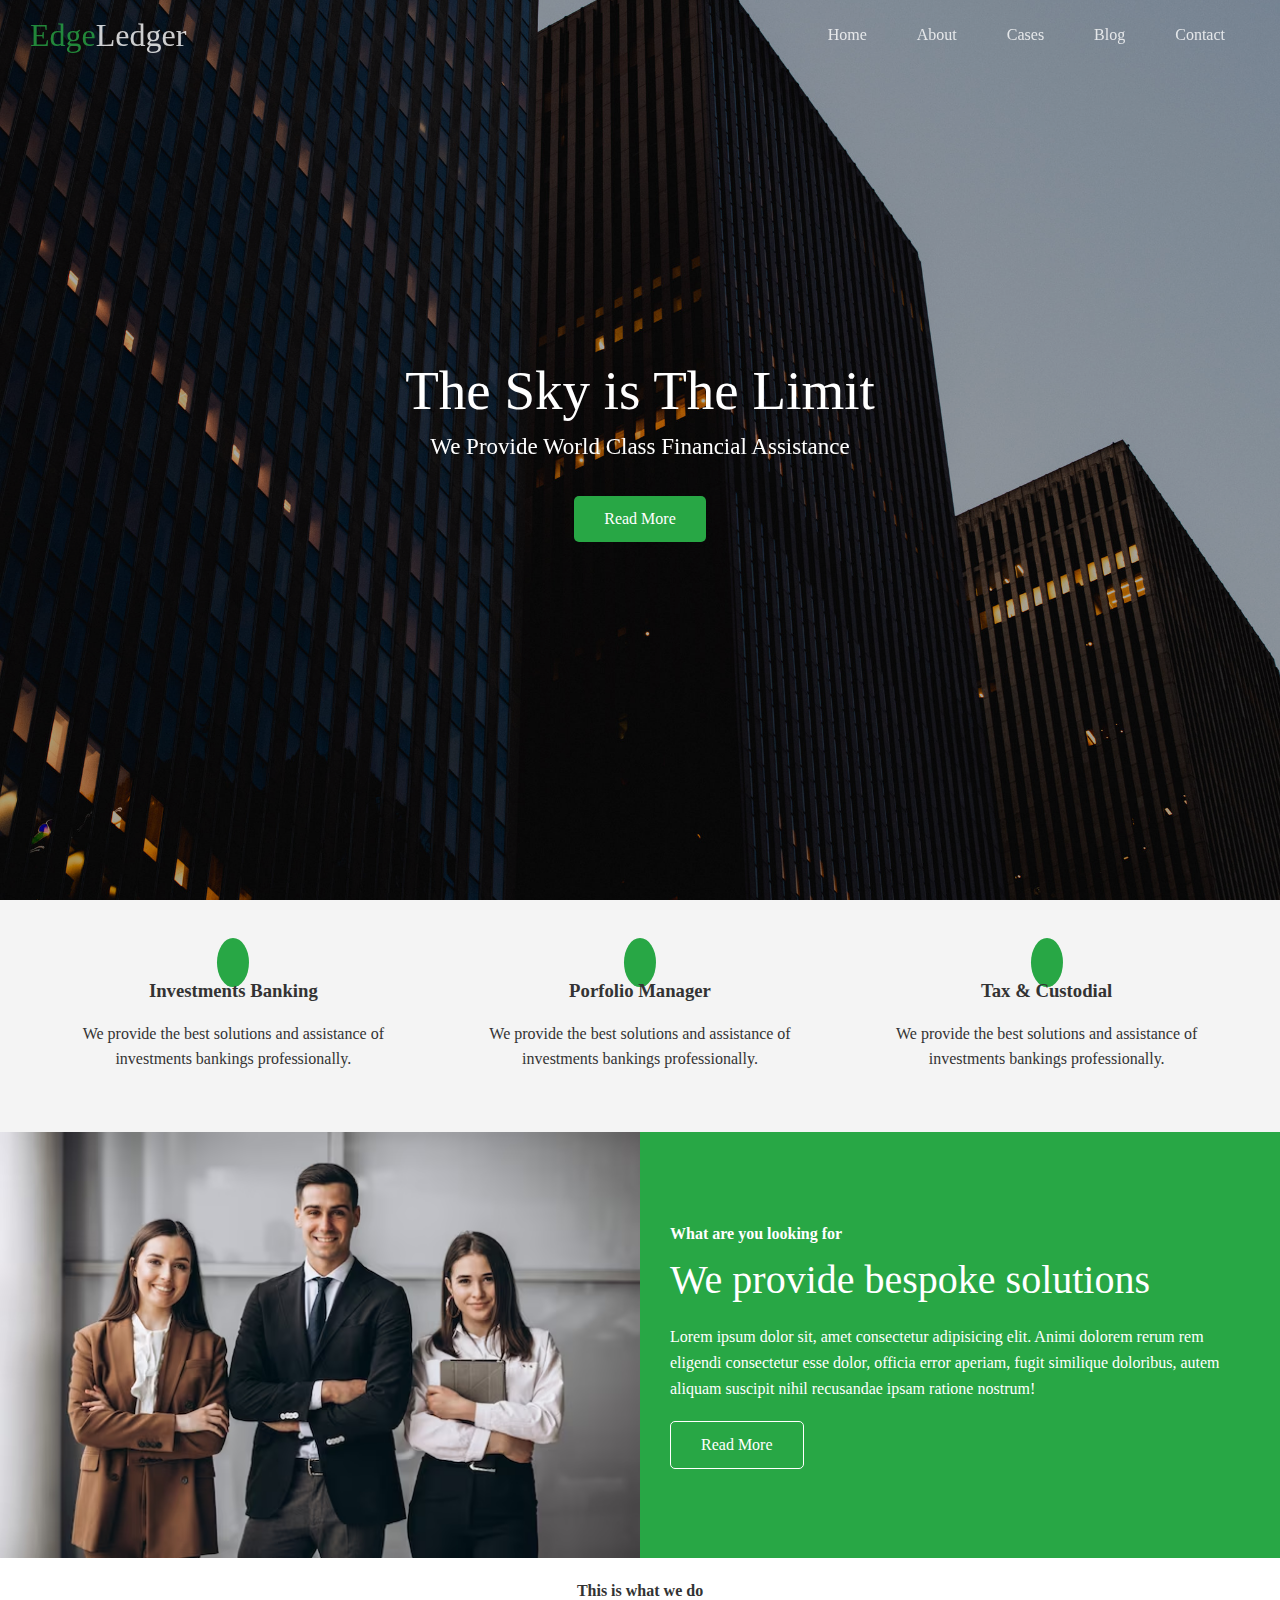
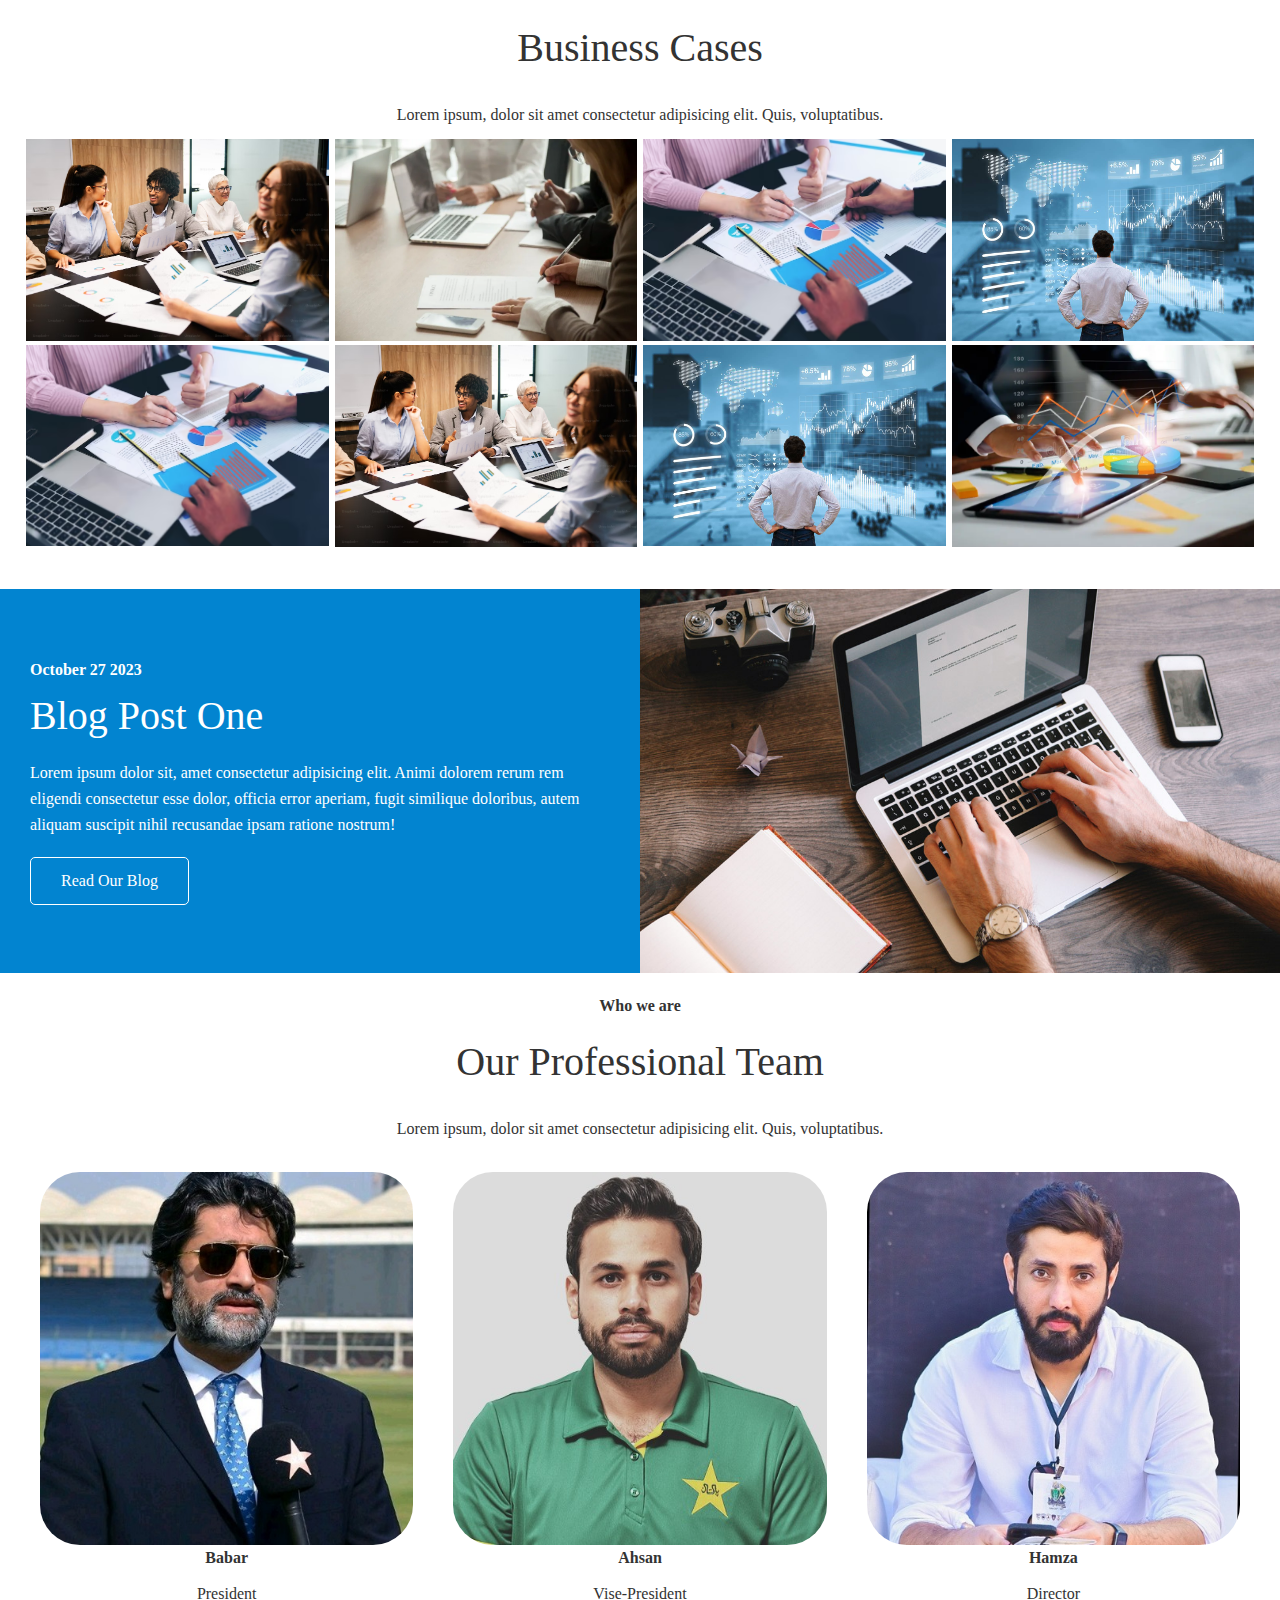
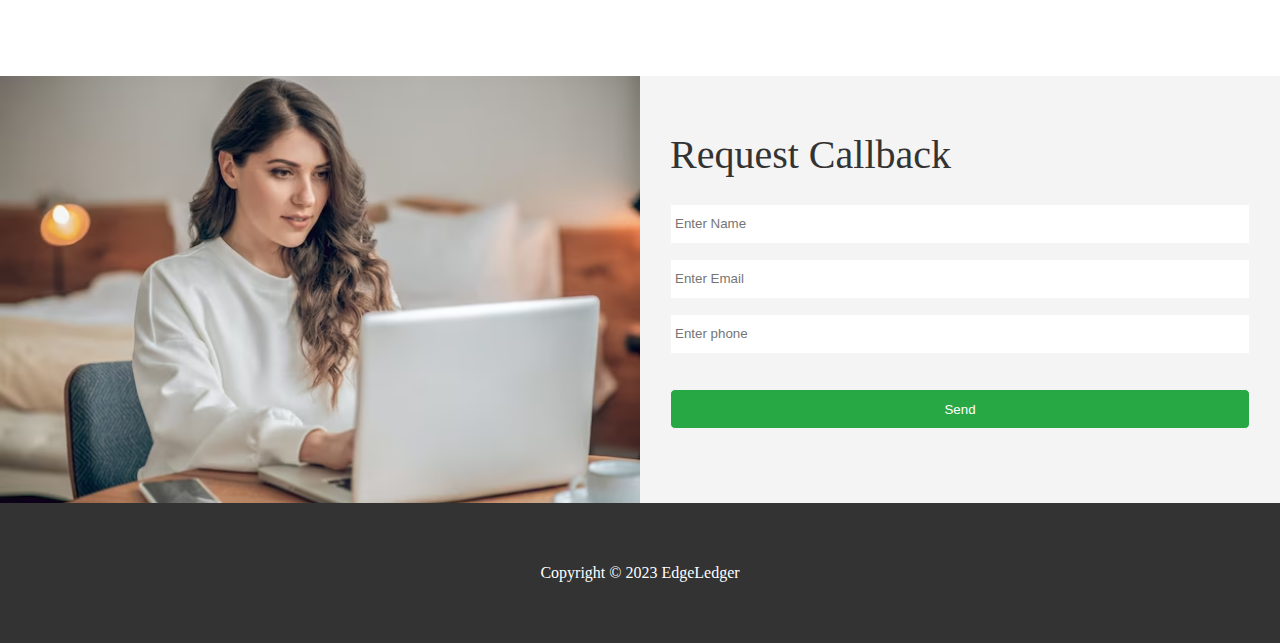
<file: index.html>
<html lang="en">
  <head>
    <meta charset="UTF-8" />
    <meta name="viewport" content="width=device-width, initial-scale=1.0" />
    <link
      rel="stylesheet"
      href="https://cdnjs.cloudflare.com/ajax/libs/font-awesome/6.4.2/css/all.min.css"
      integrity="sha512-z3gLpd7yknf1YoNbCzqRKc4qyor8gaKU1qmn+CShxbuBusANI9QpRohGBreCFkKxLhei6S9CQXFEbbKuqLg0DA=="
      crossorigin="anonymous"
      referrerpolicy="no-referrer"
    />
    <link rel="stylesheet" href="css/style.css" />
    <link rel="stylesheet" href="css/utilities.css" />
    <title>Welcome to EdgeLedger</title>
  </head>
  <body id="home">
    <header class="hero">
      <div id="navbar" class="navbar top">
        <h1 class="logo">
          <span class="text-primary"><i class="fas fa-book-open"></i>Edge</span
          >Ledger
        </h1>
        <nav>
          <ul>
            <li><a href="#home">Home</a></li>
            <li><a href="#about">About</a></li>
            <li><a href="#cases">Cases</a></li>
            <li><a href="#blog">Blog</a></li>
            <li><a href="#contact">Contact</a></li>
          </ul>
        </nav>
      </div>
      <div class="content">
        <h1>The Sky is The Limit</h1>
        <p>We Provide World Class Financial Assistance</p>
        <a href="#about" class="btn"
          ><i class="fas fa-chevron-right"></i> Read More</a
        >
      </div>
    </header>

    <main>
      <!-- About: Icons -->
      <section id="about" class="icons bg-light">
        <div class="flex-items">
          <div>
            <i class="fas fa-university fa-2x"></i>
            <div>
              <h3>Investments Banking</h3>
              <p>
                We provide the best solutions and assistance of investments
                bankings professionally.
              </p>
            </div>
          </div>
          <div>
            <i class="fas fa-book-reader fa-2x"></i>
            <div>
              <h3>Porfolio Manager</h3>
              <p>
                We provide the best solutions and assistance of investments
                bankings professionally.
              </p>
            </div>
          </div>
          <div>
            <i class="fas fa-pencil-alt fa-2x"></i>
            <div>
              <h3>Tax & Custodial</h3>
              <p>
                We provide the best solutions and assistance of investments
                bankings professionally.
              </p>
            </div>
          </div>
        </div>
      </section>
      <!-- About-Solutions -->
      <sections class="solutions flex-columns">
        <div class="row">
          <div class="column">
            <div class="column-1">
              <img src="images/home/people.avif" alt="" />
            </div>
          </div>
          <div class="column">
            <div class="column-2 bg-primary">
              <h4>What are you looking for</h4>
              <h2>We provide bespoke solutions</h2>
              <p>
                Lorem ipsum dolor sit, amet consectetur adipisicing elit. Animi
                dolorem rerum rem eligendi consectetur esse dolor, officia error
                aperiam, fugit similique doloribus, autem aliquam suscipit nihil
                recusandae ipsam ratione nostrum!
              </p>
              <a href="" class="btn btn-outline"
                ><i class="fas fa-chevron"></i> Read More</a
              >
            </div>
          </div>
        </div>
      </sections>

      <!-- Cases -->
      <section id="cases" class="cases flex-grid section-padding">
        <header class="section-header">
          <h4>This is what we do</h4>
          <h2>Business Cases</h2>
          <p>
            Lorem ipsum, dolor sit amet consectetur adipisicing elit. Quis,
            voluptatibus.
          </p>
          <div class="row">
            <div class="column">
              <img src="images/home/case1.avif" alt="" />
              <img src="images/home/case2.avif" alt="" />
            </div>
            <div class="column">
              <img src="images/home/case3.webp" alt="" />
              <img src="images/home/case1.avif" alt="" />
            </div>
            <div class="column">
              <img src="images/home/case2.avif" alt="" />
              <img src="images/home/case7.jpg" alt="" />
            </div>
            <div class="column">
              <img src="images/home/case7.jpg" alt="" />
              <img src="images/home/case8.webp" alt="" />
            </div>
          </div>
        </header>
      </section>

      <!-- Blog -->
      <sections id="blog" class="blog flex-columns flex-reverse">
        <div class="row">
          <div class="column">
            <div class="column-1">
              <img src="images/home/case5.jpg" alt="" />
            </div>
          </div>
          <div class="column">
            <div class="column-2 bg-secondry">
              <h4>October 27 2023</h4>
              <h2>Blog Post One</h2>
              <p>
                Lorem ipsum dolor sit, amet consectetur adipisicing elit. Animi
                dolorem rerum rem eligendi consectetur esse dolor, officia error
                aperiam, fugit similique doloribus, autem aliquam suscipit nihil
                recusandae ipsam ratione nostrum!
              </p>
              <a href="blog.html" class="btn btn-outline"
                ><i class="fas fa-chevron"></i> Read Our Blog</a
              >
            </div>
          </div>
        </div>
      </sections>

      <!-- Team -->
      <section id="team" class="team flex-grid section-padding">
        <header class="section-header">
          <h4>Who we are</h4>
          <h2>Our Professional Team</h2>
          <p>
            Lorem ipsum, dolor sit amet consectetur adipisicing elit. Quis,
            voluptatibus.
          </p>
        </header>
        <div class="flex-items">
          <div>
            <img src="images/team/person1.jfif" alt="" />
            <h4>Babar</h4>
            <p>President</p>
          </div>
          <div>
            <img src="images/team/person2.jfif" alt="" />
            <h4>Ahsan</h4>
            <p>Vise-President</p>
          </div>
          <div>
            <img src="images/team/person3.jfif" alt="" />
            <h4>Hamza</h4>
            <p>Director</p>
          </div>
        </div>
      </section>

      <!-- Contact -->
      <sections id="contact" class="contact flex-columns">
        <div class="row">
          <div class="column">
            <div class="column-1">
              <img src="images/home/contact.avif" alt="" />
            </div>
          </div>
          <div class="column">
            <div class="column-2 bg-light">
              <h2>Request Callback</h2>
              <form action="" class="callback-form">
                <div class="form-control">
                  <label for="name"></label>
                  <input
                    type="text"
                    name="name"
                    id="name"
                    placeholder="Enter Name"
                  />
                </div>
                <div class="form-control">
                  <label for="email"></label>
                  <input
                    type="email"
                    name="email"
                    id="email"
                    placeholder="Enter Email"
                  />
                </div>
                <div class="form-control">
                  <label for="phone"></label>
                  <input
                    type="text"
                    name="phone"
                    id="phone"
                    placeholder="Enter phone"
                  />
                </div>
                <input type="submit" value="Send" id="submit" class="btn" />
              </form>
            </div>
          </div>
        </div>
      </sections>
    </main>

    <!-- Footer -->
    <footer class="footer bg-dark">
      <div class="social">
        <a href=""><i class="fab fa-facebook fa-2x"></i></a>
        <a href=""><i class="fab fa-twitter fa-2x"></i></a>
        <a href=""><i class="fab fa-youtube fa-2x"></i></a>
        <a href=""><i class="fab fa-linkedin fa-2x"></i></a>
      </div>
      <p>Copyright &copy; 2023 EdgeLedger</p>
    </footer>

    <script>
      const navbar = document.getElementById("navbar");
      let scrolled = false;
      window.onscroll = function () {
        if (window.pageYOffset > 100) {
          navbar.classList.remove("top");
          if (!scrolled) {
            navbar.style.transform = "translateY(-70px)";
          }
          setTimeout(function () {
            navbar.style.transform = "translateY(0)";
            scrolled = true;
          }, 200);
        } else {
          navbar.classList.add("top");
          scrolled = false;
        }
      };
    </script>
  </body>
</html>
</file>
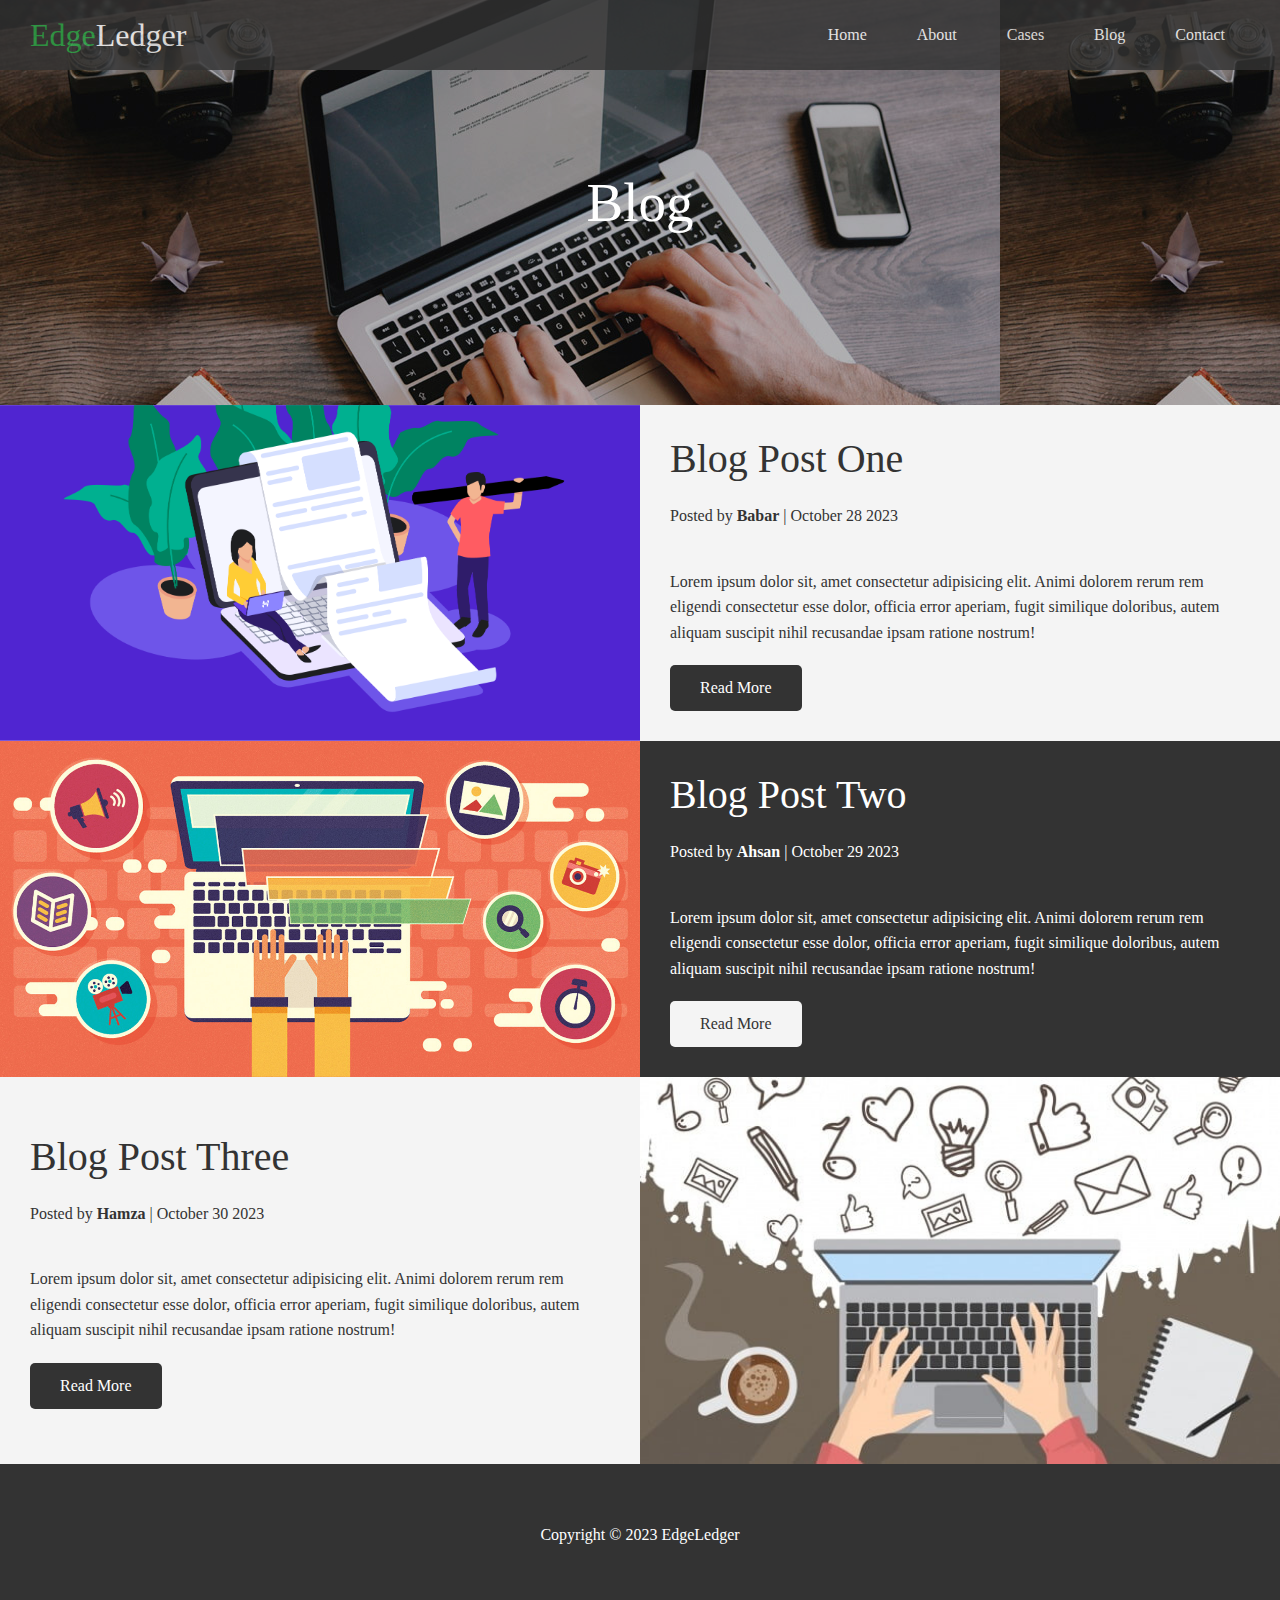
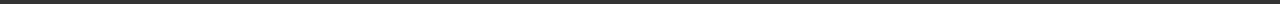
<file: blog.html>
<html lang="en">
  <head>
    <meta charset="UTF-8" />
    <meta name="viewport" content="width=device-width, initial-scale=1.0" />
    <link
      rel="stylesheet"
      href="https://cdnjs.cloudflare.com/ajax/libs/font-awesome/6.4.2/css/all.min.css"
      integrity="sha512-z3gLpd7yknf1YoNbCzqRKc4qyor8gaKU1qmn+CShxbuBusANI9QpRohGBreCFkKxLhei6S9CQXFEbbKuqLg0DA=="
      crossorigin="anonymous"
      referrerpolicy="no-referrer"
    />
    <link rel="stylesheet" href="css/style.css" />
    <link rel="stylesheet" href="css/utilities.css" />
    <title>Read Our Blog</title>
  </head>
  <body id="home">
    <header class="hero blog">
      <div id="navbar" class="navbar">
        <h1 class="logo">
          <span class="text-primary"><i class="fas fa-book-open"></i>Edge</span
          >Ledger
        </h1>
        <nav>
          <ul>
            <li><a href="index.html">Home</a></li>
            <li><a href="index.html#about">About</a></li>
            <li><a href="index.html#cases">Cases</a></li>
            <li><a href="index.html#blog">Blog</a></li>
            <li><a href="index.html#contact">Contact</a></li>
          </ul>
        </nav>
      </div>
      <div class="content">
        <h1>Blog</h1>
      </div>
    </header>

    <main>
      <article class="flex-columns">
        <div class="row">
          <div class="column">
            <div class="column-1">
              <img src="images/blog/blog1.png" alt="" />
            </div>
          </div>
          <div class="column">
            <div class="column-2 bg-light">
              <h2>Blog Post One</h2>
              <p class="meta">
                <i class="fas fa-user"></i> Posted by <strong>Babar</strong> |
                October 28 2023
              </p>
              <p>
                Lorem ipsum dolor sit, amet consectetur adipisicing elit. Animi
                dolorem rerum rem eligendi consectetur esse dolor, officia error
                aperiam, fugit similique doloribus, autem aliquam suscipit nihil
                recusandae ipsam ratione nostrum!
              </p>
              <a href="post.html" class="btn btn-dark"
                ><i class="fas fa-chevron"></i> Read More</a
              >
            </div>
          </div>
        </div>
      </article>

      <article class="flex-columns">
        <div class="row">
          <div class="column">
            <div class="column-1">
              <img src="images/blog/blog2.jpg" alt="" />
            </div>
          </div>
          <div class="column">
            <div class="column-2 bg-dark">
              <h2>Blog Post Two</h2>
              <p class="meta">
                <i class="fas fa-user"></i> Posted by <strong>Ahsan</strong> |
                October 29 2023
              </p>
              <p>
                Lorem ipsum dolor sit, amet consectetur adipisicing elit. Animi
                dolorem rerum rem eligendi consectetur esse dolor, officia error
                aperiam, fugit similique doloribus, autem aliquam suscipit nihil
                recusandae ipsam ratione nostrum!
              </p>
              <a href="post.html" class="btn btn-light"
                ><i class="fas fa-chevron"></i> Read More</a
              >
            </div>
          </div>
        </div>
      </article>

      <article class="flex-columns flex-reverse">
        <div class="row">
          <div class="column">
            <div class="column-1">
              <img src="images/blog/blog3.jpg" alt="" />
            </div>
          </div>
          <div class="column">
            <div class="column-2 bg-light">
              <h2>Blog Post Three</h2>
              <p class="meta">
                <i class="fas fa-user"></i> Posted by <strong>Hamza</strong> |
                October 30 2023
              </p>
              <p>
                Lorem ipsum dolor sit, amet consectetur adipisicing elit. Animi
                dolorem rerum rem eligendi consectetur esse dolor, officia error
                aperiam, fugit similique doloribus, autem aliquam suscipit nihil
                recusandae ipsam ratione nostrum!
              </p>
              <a href="post.html" class="btn btn-dark"
                ><i class="fas fa-chevron"></i> Read More</a
              >
            </div>
          </div>
        </div>
      </article>
    </main>

    <footer class="footer bg-dark">
      <div class="social">
        <a href=""><i class="fab fa-facebook fa-2x"></i></a>
        <a href=""><i class="fab fa-twitter fa-2x"></i></a>
        <a href=""><i class="fab fa-youtube fa-2x"></i></a>
        <a href=""><i class="fab fa-linkedin fa-2x"></i></a>
      </div>
      <p>Copyright &copy; 2023 EdgeLedger</p>
    </footer>
  </body>
</html>
</file>
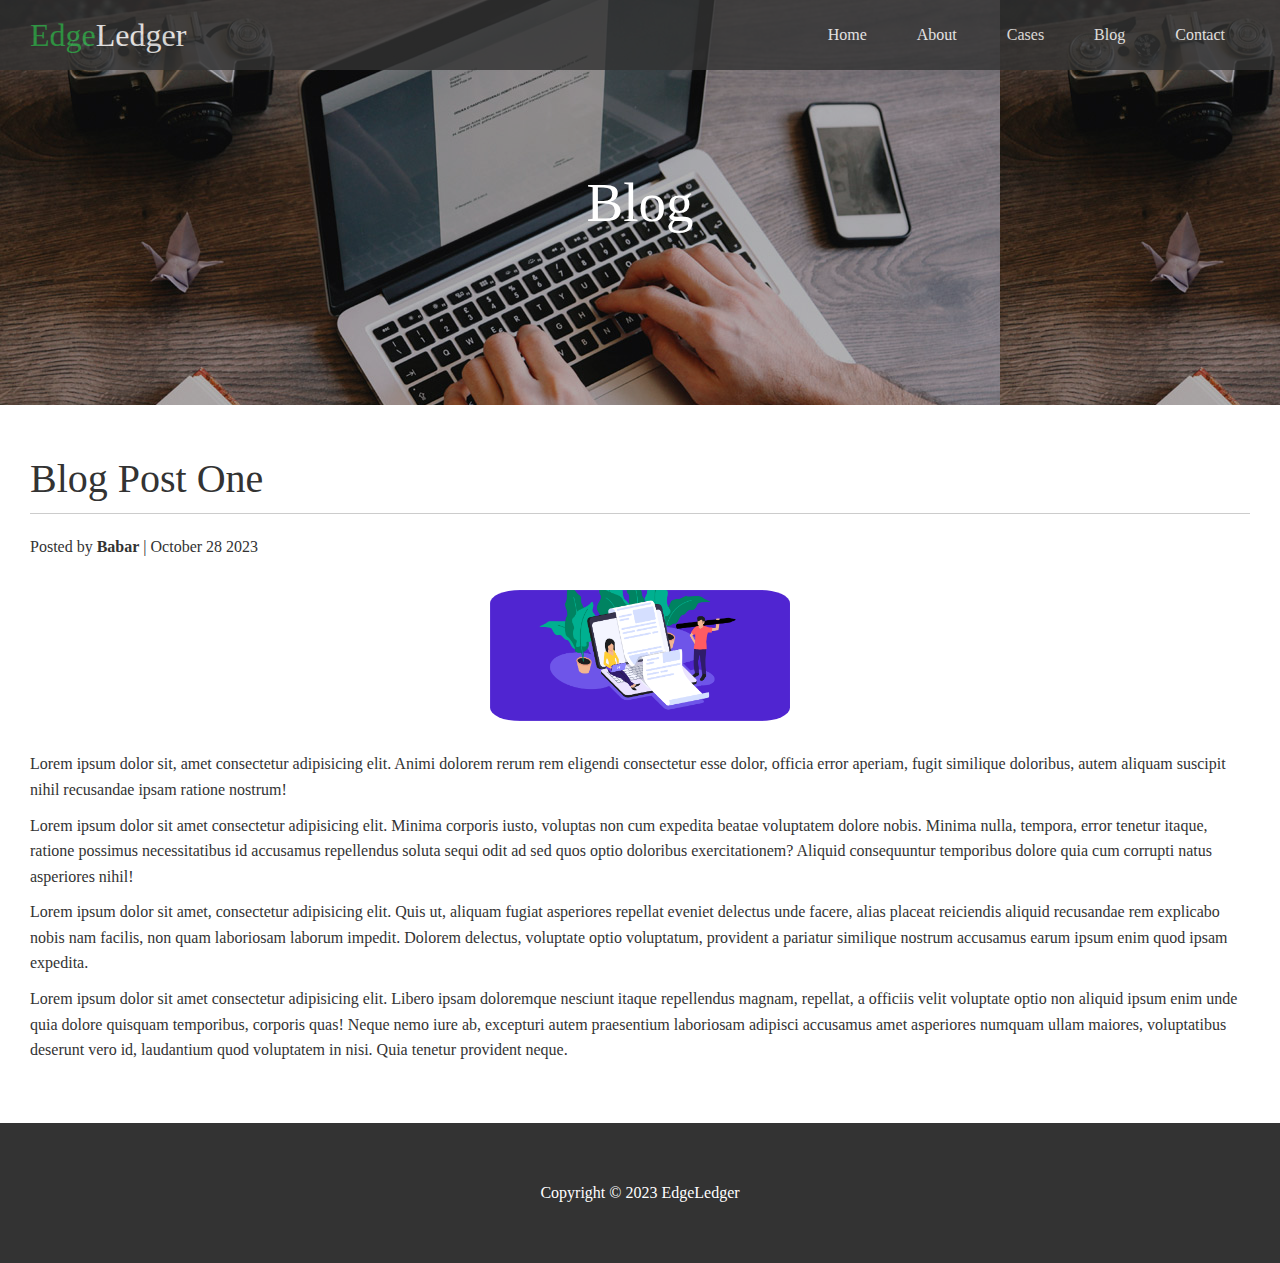
<file: post.html>
<html lang="en">
  <head>
    <meta charset="UTF-8" />
    <meta name="viewport" content="width=device-width, initial-scale=1.0" />
    <link
      rel="stylesheet"
      href="https://cdnjs.cloudflare.com/ajax/libs/font-awesome/6.4.2/css/all.min.css"
      integrity="sha512-z3gLpd7yknf1YoNbCzqRKc4qyor8gaKU1qmn+CShxbuBusANI9QpRohGBreCFkKxLhei6S9CQXFEbbKuqLg0DA=="
      crossorigin="anonymous"
      referrerpolicy="no-referrer"
    />
    <link rel="stylesheet" href="css/style.css" />
    <link rel="stylesheet" href="css/utilities.css" />
    <title>Post One</title>
  </head>
  <body id="home">
    <header class="hero blog">
      <div id="navbar" class="navbar">
        <h1 class="logo">
          <span class="text-primary"><i class="fas fa-book-open"></i>Edge</span
          >Ledger
        </h1>
        <nav>
          <ul>
            <li><a href="index.html">Home</a></li>
            <li><a href="index.html#about">About</a></li>
            <li><a href="index.html#cases">Cases</a></li>
            <li><a href="index.html#blog">Blog</a></li>
            <li><a href="index.html#contact">Contact</a></li>
          </ul>
        </nav>
      </div>
      <div class="content">
        <h1>Blog</h1>
      </div>
    </header>

    <main>
      <section class="post">
        <h2>Blog Post One</h2>
        <p class="meta">
          <i class="fas fa-user"></i> Posted by <strong>Babar</strong> | October
          28 2023
        </p>
        <img src="images/blog/blog1.png" alt="" />
        <p>
          Lorem ipsum dolor sit, amet consectetur adipisicing elit. Animi
          dolorem rerum rem eligendi consectetur esse dolor, officia error
          aperiam, fugit similique doloribus, autem aliquam suscipit nihil
          recusandae ipsam ratione nostrum!
        </p>
        <p>
          Lorem ipsum dolor sit amet consectetur adipisicing elit. Minima
          corporis iusto, voluptas non cum expedita beatae voluptatem dolore
          nobis. Minima nulla, tempora, error tenetur itaque, ratione possimus
          necessitatibus id accusamus repellendus soluta sequi odit ad sed quos
          optio doloribus exercitationem? Aliquid consequuntur temporibus dolore
          quia cum corrupti natus asperiores nihil!
        </p>
        <p>
          Lorem ipsum dolor sit amet, consectetur adipisicing elit. Quis ut,
          aliquam fugiat asperiores repellat eveniet delectus unde facere, alias
          placeat reiciendis aliquid recusandae rem explicabo nobis nam facilis,
          non quam laboriosam laborum impedit. Dolorem delectus, voluptate optio
          voluptatum, provident a pariatur similique nostrum accusamus earum
          ipsum enim quod ipsam expedita.
        </p>
        <p>
          Lorem ipsum dolor sit amet consectetur adipisicing elit. Libero ipsam
          doloremque nesciunt itaque repellendus magnam, repellat, a officiis
          velit voluptate optio non aliquid ipsum enim unde quia dolore quisquam
          temporibus, corporis quas! Neque nemo iure ab, excepturi autem
          praesentium laboriosam adipisci accusamus amet asperiores numquam
          ullam maiores, voluptatibus deserunt vero id, laudantium quod
          voluptatem in nisi. Quia tenetur provident neque.
        </p>
      </section>
    </main>

    <!-- Footer -->
    <footer class="footer bg-dark">
      <div class="social">
        <a href=""><i class="fab fa-facebook fa-2x"></i></a>
        <a href=""><i class="fab fa-twitter fa-2x"></i></a>
        <a href=""><i class="fab fa-youtube fa-2x"></i></a>
        <a href=""><i class="fab fa-linkedin fa-2x"></i></a>
      </div>
      <p>Copyright &copy; 2023 EdgeLedger</p>
    </footer>
  </body>
</html>
</file>
<file: css/style.css>
@import url('https://fonts.googleapis.com/css2?family=Open+Sans:wght@300;400&family=Poppins:wght@200;300;400;600;700&family=Ubuntu&display=swap');

*{
    box-sizing: border-box;
    padding: 0;
    margin: 0;
}

body{
font-family: 'Open Sans' sans-serif;
background: #fff;
color: #333;
line-height: 1.6;
}

ul{
    list-style: none;
}

a{
    color: #333;
    text-decoration: none;
}

h1,h2{
    font-weight: 300;
    line-height: 1.2;
}

p{
    margin: 10px 0;
}

img{
    width: 100%;
}

.navbar{
    display: flex;
    align-items: center;
    justify-content: space-between;
    background-color: #333;
    color: #fff;
    opacity: 0.8;
    width: 100%;
    height: 70px;
    position: fixed;
    top: 0px;
    padding: 0px 30px;
    transition: 0.5s;
}

.navbar.top{
    background: transparent;
}

.navbar a{
    color: #fff;
    padding: 10px 20px;
    margin: 0px 5px;
}

.navbar a:hover{
    border-bottom: #28a745 2px solid;
}

.navbar ul{
    display: flex;
}

/* Header */

.hero{
    background: url(../images/home/header-image.jpg)no-repeat center center/cover;
    height: 100vh;
    color: #fff;
    position: relative;
    opacity: 1.9;
}

.hero .content{
    display: flex;
    flex-direction: column;
    text-align: center;
    justify-content: center; 
    align-items: center;
    height: 100%;
    padding: 0px 20px;
}

.hero .content h1{
    font-size: 55px;
}

.hero .content p{
    font-size: 23px;
    max-width: 600px;
    margin: 5px 0px 30px;
}

.hero::before{
    content: '';
    position: absolute;
    height: 100%;
    width: 100%;
    top: 0;
    left: 0;
    background: rgba(0,0,0,0.3);
}

.hero * {
    z-index: 10;
}
.hero.blog{
    background: url(../images/home/case5.jpg);
    height: 45vh;
}
/* Icons */

.icons{
    padding: 30px;
}

.icons h3{
    font-weight: bold;
    margin-bottom: 15px;
}

.icons i{
    background-color: #28a745;
    color: #fff;
    border-radius: 50%;
    padding: 1rem;
    margin-bottom: 10px;
}

.cases img:hover{
    opacity: 0.8;
}

/* Team */
.team img{
    border-radius: 40px;
}

/* Callback Form */
.callback-form{
    width: 100%;
    padding: 20px 0;
}

.callback-form label{
    display: block;
    margin-bottom: 5px;
}

.callback-form .form-control{
    margin-bottom: 15px;
}

.callback-form input{
    width: 100%;
    height: 40px;
    padding: 4px;
    border: #f5f5f5 1px solid;
}

.callback-form input:focus{
    outline-color: #28a745;
}
.callback-form .btn{
    margin-top: 20px;
    padding: 12px 0;
}

/* Post */
.post{
    padding: 50px 30px;
}

.post h2{
    font-size: 40px;
    margin-bottom: 20px;
    padding-bottom: 10px;
    border-bottom: #ccc solid 1px;
}

.post .meta{
    margin-bottom: 30px;
}

.post img{
    width:300px;
    border-radius: 10%;
    display: block;
    margin: 0 auto 30px;
    
}
/* Footer */
.footer{
    display: flex;
    flex-direction: column;
    align-items: center;
    text-align: center;
    justify-content: center;
    height: 140px;
}

.footer a {
    color: #f5f5f5;
}

.footer a:hover{
    color: #28a745;
}
.footer .social> *{
    margin-right: 20px;
}

/* Mobile */
@media (max-width:768px) {
    .navbar{
        flex-direction: column;
        height: 120px;
        padding: 20px;
    }

    .navbar a{
        padding: 10px 10px;
        margin: 0 3px;
    }
    .team img{
        width: 70%;
    }
}
</file>
<file: css/utilities.css>
/* Text Colors */

.text-primary {
  color: #28a745;
}

.text-secondry {
  color: #0284d0;
}

/* Buttons */

.btn {
  cursor: pointer;
  display: inline-block;
  padding: 10px 30px;
  color: #fff;
  background-color: #28a745;
  border: none;
  border-radius: 5px;
}

.btn:hover {
  opacity: 0.9;
}

.btn-outline {
  background: transparent;
  border: 1px solid #fff;
}
.btn-primary,
.bg-primary {
  background-color: #28a745;
  color: #fff;
}

.btn-secondry,
.bg-secondry {
  background-color: #0284d0;
  color: #fff;
}
.btn-dark,
.bg-dark {
  background-color: #333;
  color: #fff;
}

.btn-light,
.bg-light {
  background-color: #f4f4f4;
  color: #333;
}

/* Flex Items */

.flex-items {
  display: flex;
  text-align: center;
  justify-content: center;
}

.flex-items > div {
  padding: 20px;
}

/* Flex Columns */

.flex-columns.flex-reverse .row {
  flex-direction: row-reverse;
}

.flex-columns .row {
  display: flex;
  flex-direction: row;
  flex-wrap: wrap;
  width: 100%;
}

.flex-columns .column {
  display: flex;
  flex-direction: column;
  flex-basis: 100%;
  flex: 1;
}

.flex-columns .column .column-1,
.flex-columns .column .column-2 {
  height: 100%;
}

.flex-columns img {
  width: 100%;
  height: 100%;
  object-fit: cover;
}

.flex-columns .column-2 {
  display: flex;
  flex-direction: column;
  align-items: flex-start;
  justify-content: center;
  padding: 30px;
}

.flex-columns h2 {
  font-size: 40px;
  font-weight: 100;
}

.flex-columns h4 {
  margin-bottom: 10px;
}

.flex-columns p {
  margin: 20px 0;
}

/* Section Header */

.section-header {
  display: flex;
  flex-direction: column;
  align-items: center;
  text-align: center;
  justify-content: center;
}

.section-header h2 {
  font-size: 40px;
  margin: 20px 0;
}

.section-padding {
  padding: 20px 20px 40px;
}

/* Flex Grid */
.flex-grid .row {
  display: flex;
  flex-wrap: wrap;
  padding: 0 3px;
}

.flex-grid .column {
  flex: 25%;
  padding: 0 3px;
  max-width: 25%;
}

.flex-grid .column img {
  padding: 2px 0;
}

/* Mobile */
@media (max-width: 768px) {
  .flex-columns .row {
    flex-direction: column;
    display: flex;
  }
  .flex-columns .column,
  .flex-grid .column {
    flex: 100%;
    max-width: 100%;
  }
  .flex-items {
    flex-direction: column;
  }
}
</file>
